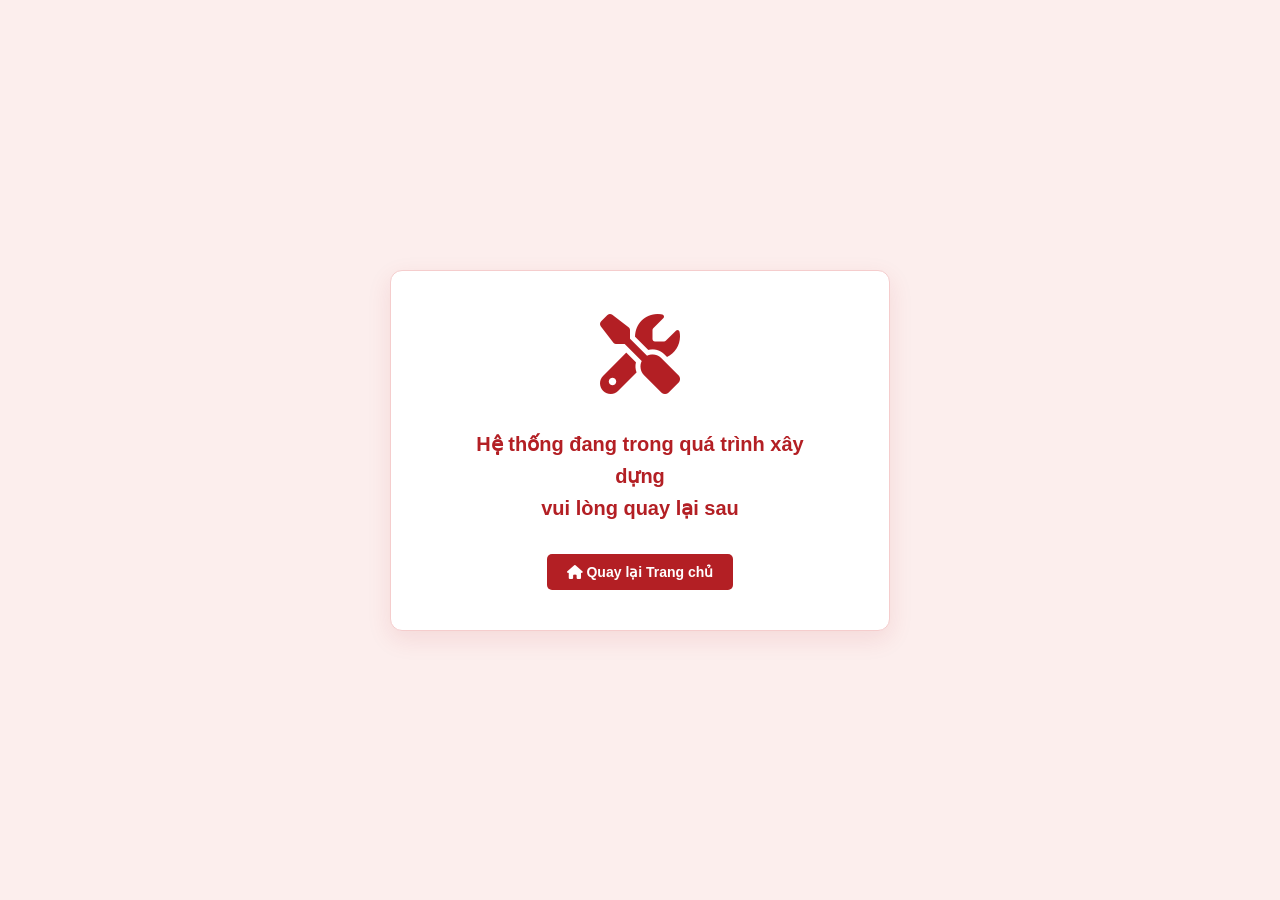
<file: frontend/page1.html>
<!DOCTYPE html>
<html lang="vi">
<head>
    <meta charset="UTF-8">
    <meta name="viewport" content="width=device-width, initial-scale=1.0">
    <title>Hệ thống đang bảo trì / Xây dựng</title>

    <!-- Font Awesome -->
    <link rel="stylesheet" href="https://cdnjs.cloudflare.com/ajax/libs/font-awesome/6.4.0/css/all.min.css">

    <!-- CSS riêng -->
    <link rel="stylesheet" href="./style.css">
</head>
<body>

    <div class="container">
        <div class="icon-box">
            <i class="fa-solid fa-screwdriver-wrench"></i>
        </div>

        <h2>
            Hệ thống đang trong quá trình xây dựng<br>
            vui lòng quay lại sau
        </h2>

        <a href="index.html" class="btn-back">
            <i class="fa-solid fa-house"></i>
            Quay lại Trang chủ
        </a>
    </div>

</body>
</html>
</file>
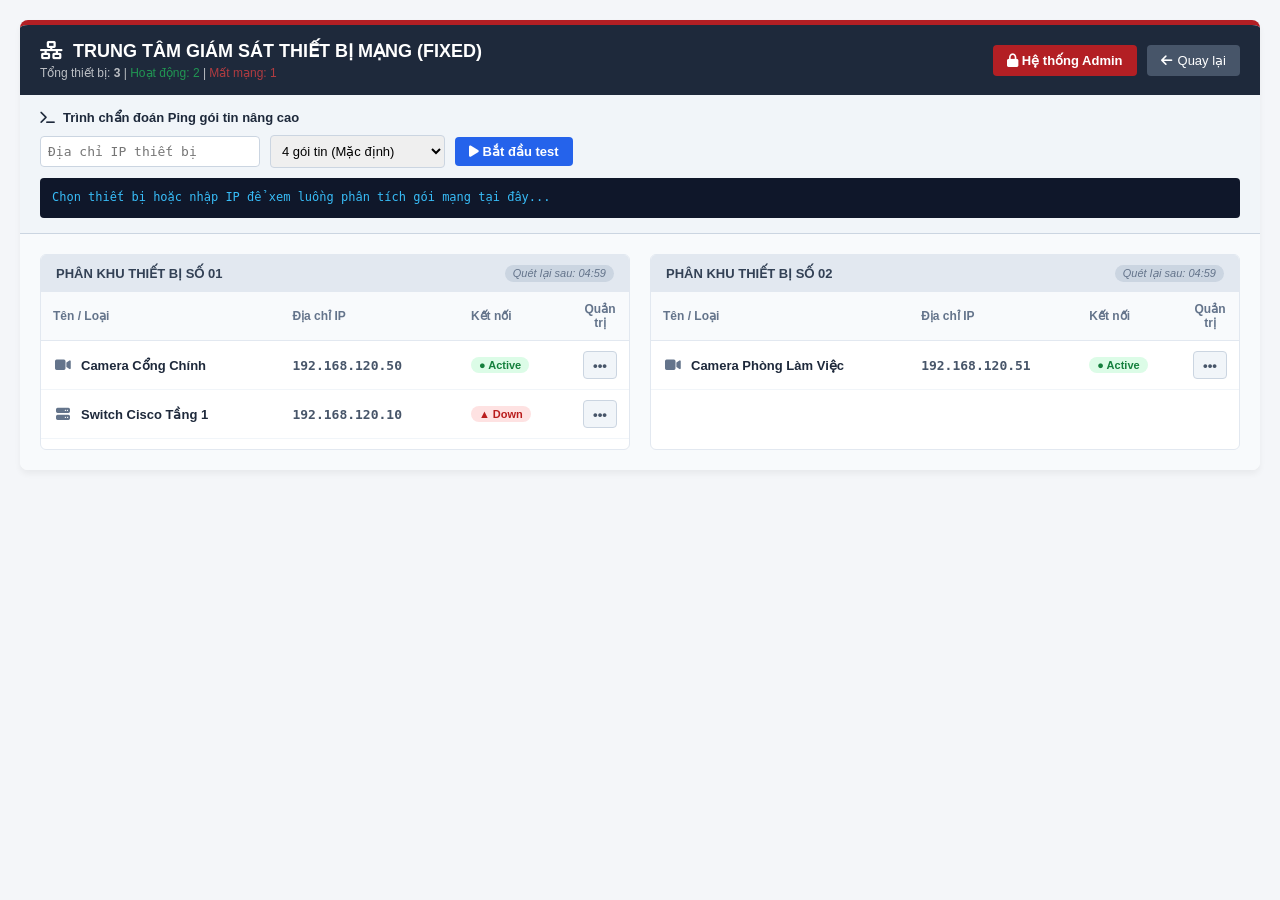
<file: frontend/page2.html>
<!DOCTYPE html>
<html lang="vi">
<head>
    <meta charset="UTF-8">
    <meta name="viewport" content="width=device-width, initial-scale=1.0">
    <title>Hệ Thống Giám Sát - Fixed Menu Layout</title>
    <link rel="stylesheet" href="https://cdnjs.cloudflare.com/ajax/libs/font-awesome/6.4.0/css/all.min.css">
    <style>
        * { box-sizing: border-box; margin: 0; padding: 0; font-family: Arial, sans-serif; }
        body { background-color: #f4f6f9; color: #333; padding: 20px; }
        
        .container { max-width: 1400px; margin: 0 auto; background: white; border-radius: 8px; box-shadow: 0 4px 6px rgba(0,0,0,0.05); overflow: hidden; border-top: 5px solid #b31f24; }
        
        /* HEADER */
        .page-header { background: #1e293b; color: white; padding: 15px 20px; display: flex; justify-content: space-between; align-items: center; }
        .page-title h1 { font-size: 18px; display: flex; align-items: center; gap: 10px; }
        .page-title p { font-size: 12px; opacity: 0.7; margin-top: 4px; }
        
        .header-actions { display: flex; gap: 10px; align-items: center; }
        .btn-back { background: #475569; color: white; border: none; padding: 8px 14px; border-radius: 4px; cursor: pointer; text-decoration: none; font-size: 13px; display: inline-flex; align-items: center; gap: 6px; }
        .btn-auth { background: #b31f24; color: white; border: none; padding: 8px 14px; border-radius: 4px; cursor: pointer; font-size: 13px; font-weight: bold; }
        .btn-auth.logged { background: #16a34a; }

        /* PING TOOL BLOCK */
        .ping-tool-section { background: #f1f5f9; padding: 15px 20px; border-bottom: 1px solid #cbd5e1; }
        .ping-tool-title { font-size: 13px; font-weight: bold; color: #1e293b; margin-bottom: 10px; display: flex; align-items: center; gap: 8px; }
        .ping-form { display: flex; gap: 10px; align-items: center; margin-bottom: 10px; flex-wrap: wrap; }
        .ping-form input[type="text"] { padding: 7px; border: 1px solid #cbd5e1; border-radius: 4px; font-size: 13px; width: 220px; font-family: monospace; }
        .ping-form select { padding: 7px; border: 1px solid #cbd5e1; border-radius: 4px; font-size: 13px; }
        .btn-ping { background: #2563eb; color: white; border: none; padding: 7px 14px; border-radius: 4px; cursor: pointer; font-weight: bold; font-size: 13px; }
        .ping-output { background: #0f172a; color: #38bdf8; font-family: monospace; font-size: 12px; padding: 12px; border-radius: 4px; min-height: 40px; white-space: pre-line; max-height: 180px; overflow-y: auto; }

        /* ADMIN PANEL */
        .admin-panel { background: #f8fafc; padding: 15px 20px; border-bottom: 1px solid #e2e8f0; display: none; gap: 12px; flex-wrap: wrap; align-items: center; }
        .admin-panel h3 { width: 100%; font-size: 13px; color: #b31f24; margin-bottom: 2px; }
        .form-group { display: flex; flex-direction: column; gap: 4px; }
        .form-group label { font-size: 11px; font-weight: bold; color: #475569; }
        .admin-panel input, .admin-panel select { padding: 6px; border: 1px solid #cbd5e1; border-radius: 4px; font-size: 13px; min-width: 160px; }
        .btn-submit { background: #b31f24; color: white; border: none; padding: 7px 15px; border-radius: 4px; cursor: pointer; font-weight: bold; height: 32px; margin-top: 16px; }

        /* BỐ CỤC 2 CỘT CHỮA LỖI OVERFLOW */
        .grid-container { display: grid; grid-template-columns: 1fr 1fr; gap: 20px; padding: 20px; background-color: #f8fafc; }
        @media (max-width: 900px) { .grid-container { grid-template-columns: 1fr; } } 

        /* CHÚ Ý: Bỏ hoàn toàn overflow:hidden ở đây để tránh đè nén menu */
        .column-section { background: white; border: 1px solid #e2e8f0; border-radius: 6px; padding-bottom: 10px; }
        .column-header { background: #e2e8f0; padding: 10px 15px; font-size: 13px; font-weight: bold; color: #334155; display: flex; justify-content: space-between; align-items: center; border-radius: 5px 5px 0 0; }

        table { width: 100%; border-collapse: collapse; text-align: left; font-size: 13px; }
        th { background-color: #f8fafc; color: #64748b; font-weight: bold; padding: 10px 12px; border-bottom: 1px solid #e2e8f0; font-size: 12px; }
        
        /* Đảm bảo ô dữ liệu có thể chứa nội dung tràn ra ngoài */
        td { padding: 10px 12px; border-bottom: 1px solid #f1f5f9; vertical-align: middle; position: relative; overflow: visible; }
        
        .device-meta { display: flex; align-items: center; gap: 8px; }
        .device-icon { font-size: 14px; color: #64748b; width: 20px; text-align: center; }
        .badge { font-size: 11px; font-weight: bold; padding: 2px 8px; border-radius: 10px; display: inline-flex; align-items: center; gap: 3px; }
        .badge.online { background: #dcfce7; color: #15803d; }
        .badge.offline { background: #fee2e2; color: #b91c1c; }

        /* SỬA ĐỔI QUAN TRỌNG: ĐỊNH VỊ DROPDOWN KHÔNG BỊ KHUẤT */
        .menu-container { position: relative; display: inline-block; }
        .btn-trigger { background: #f1f5f9; border: 1px solid #cbd5e1; color: #475569; width: 34px; height: 28px; border-radius: 4px; cursor: pointer; font-weight: bold; display: flex; align-items: center; justify-content: center; transition: 0.2s; }
        .btn-trigger:hover { background: #e2e8f0; color: #000; }

        /* Thêm z-index cao để menu đè lên mọi hàng/bảng bên dưới */
        .dropdown-menu { display: none; position: absolute; right: 0; top: 100%; margin-top: 5px; background: white; border: 1px solid #cbd5e1; border-radius: 6px; box-shadow: 0 10px 15px -3px rgba(0,0,0,0.1), 0 4px 6px -2px rgba(0,0,0,0.05); z-index: 9999; min-width: 170px; padding: 5px 0; }
        .dropdown-menu.show { display: block; animation: fadeIn 0.12s ease-out; }

        .dropdown-item { display: flex; align-items: center; gap: 8px; width: 100%; padding: 8px 12px; border: none; background: none; text-align: left; font-size: 12px; color: #334155; cursor: pointer; text-decoration: none; transition: 0.15s; white-space: nowrap; }
        .dropdown-item:hover { background: #f1f5f9; color: #000; }
        .dropdown-item i { width: 16px; text-align: center; font-size: 13px; }
        
        .item-webgui { color: #0284c7; }
        .item-ping { color: #6366f1; }
        .item-edit { color: #ca8a04; }
        .item-delete { color: #dc2626; }

        .refresh-status { font-size: 11px; font-style: italic; color: #64748b; background: #cbd5e1; padding: 2px 8px; border-radius: 10px; font-weight: normal; }

        @keyframes fadeIn { from { opacity: 0; transform: translateY(-3px); } to { opacity: 1; transform: translateY(0); } }
    </style>
</head>
<body>

    <div class="container">
        <div class="page-header">
            <div class="page-title">
                <h1><i class="fa-solid fa-network-wired"></i> TRUNG TÂM GIÁM SÁT THIẾT BỊ MẠNG (FIXED)</h1>
                <p id="total-summary">Đang đồng bộ hóa dữ liệu...</p>
            </div>
            <div class="header-actions">
                <button id="authBtn" class="btn-auth" onclick="handleAuth()"><i class="fa-solid fa-lock"></i> Hệ thống Admin</button>
                <a href="index.html" class="btn-back"><i class="fa-solid fa-arrow-left"></i> Quay lại</a>
            </div>
        </div>

        <div class="ping-tool-section">
            <div class="ping-tool-title"><i class="fa-solid fa-terminal"></i> Trình chẩn đoán Ping gói tin nâng cao</div>
            <div class="ping-form">
                <input type="text" id="pingTargetInput" placeholder="Địa chỉ IP thiết bị">
                <select id="pingCount">
                    <option value="4">4 gói tin (Mặc định)</option>
                    <option value="10">10 gói tin</option>
                    <option value="20">20 gói tin</option>
                    <option value="50">50 gói tin (Kiểm tra sâu)</option>
                </select>
                <button class="btn-ping" onclick="executeManualPing()"><i class="fa-solid fa-play"></i> Bắt đầu test</button>
            </div>
            <div class="ping-output" id="pingConsoleOutput">Chọn thiết bị hoặc nhập IP để xem luồng phân tích gói mạng tại đây...</div>
        </div>

        <div class="admin-panel" id="adminPanel">
            <h3><i class="fa-solid fa-user-gear"></i> THÊM PHẦN CỨNG MẠNG VÀO HỆ THỐNG</h3>
            <div class="form-group"><label>Tên thiết bị</label><input type="text" id="devName" placeholder="Ví dụ: Switch tầng 2"></div>
            <div class="form-group"><label>Địa chỉ IP</label><input type="text" id="devIp" placeholder="192.168.120.XX"></div>
            <div class="form-group">
                <label>Loại danh mục</label>
                <select id="devType">
                    <option value="camera">Camera IP</option>
                    <option value="switch">Bộ chuyển mạch (Switch)</option>
                    <option value="printer">Máy in / Scan</option>
                    <option value="faceid">Máy chấm công FaceID</option>
                    <option value="other">Thiết bị ngoại vi khác</option>
                </select>
            </div>
            <button class="btn-submit" onclick="addDeviceFromForm()"><i class="fa-solid fa-plus"></i> Cấu hình mới</button>
        </div>

        <div class="grid-container">
            <div class="column-section">
                <div class="column-header">PHÂN KHU THIẾT BỊ SỐ 01 <span class="refresh-status" id="timerBadge1">Auto: 05:00</span></div>
                <table>
                    <thead>
                        <tr>
                            <th>Tên / Loại</th>
                            <th>Địa chỉ IP</th>
                            <th>Kết nối</th>
                            <th style="width: 50px; text-align: center;">Quản trị</th>
                        </tr>
                    </thead>
                    <tbody id="col1TableBody"></tbody>
                </table>
            </div>

            <div class="column-section">
                <div class="column-header">PHÂN KHU THIẾT BỊ SỐ 02 <span class="refresh-status" id="timerBadge2">Auto: 05:00</span></div>
                <table>
                    <thead>
                        <tr>
                            <th>Tên / Loại</th>
                            <th>Địa chỉ IP</th>
                            <th>Kết nối</th>
                            <th style="width: 50px; text-align: center;">Quản trị</th>
                        </tr>
                    </thead>
                    <tbody id="col2TableBody"></tbody>
                </table>
            </div>
        </div>
    </div>

    <script>
        const ADMIN_PASS = "admin123";
        let isAdminLoggedIn = false;
        let refreshInterval = 300; 
        let countdownTimer;

        const deviceIcons = { camera: 'fa-video', switch: 'fa-server', printer: 'fa-print', faceid: 'fa-user-clock', other: 'fa-laptop-code' };
        const deviceTypeNames = { camera: 'Camera IP', switch: 'Switch', printer: 'Máy in mạng', faceid: 'Máy Face ID', other: 'Thiết bị khác' };

        const sampleDb = [
            { id: 1, name: "Camera Cổng Chính", ip: "192.168.120.50", type: "camera", status: "online" },
            { id: 2, name: "Camera Phòng Làm Việc", ip: "192.168.120.51", type: "camera", status: "online" },
            { id: 3, name: "Switch Cisco Tầng 1", ip: "192.168.120.10", type: "switch", status: "online" },
            { id: 4, name: "Máy in mã vạch kho", ip: "192.168.120.7", type: "printer", status: "online" },
            { id: 5, name: "FaceID Cửa Ra Vào", ip: "192.168.120.22", type: "faceid", status: "online" },
            { id: 6, name: "Camera Bãi Xe Ô Tô", ip: "192.168.120.55", type: "camera", status: "online" }
        ];
        if (!localStorage.getItem("device_database")) {
            localStorage.setItem("device_database", JSON.stringify(sampleDb));
        }

        function formatTime(seconds) {
            let m = Math.floor(seconds / 60); let s = seconds % 60;
            return `${String(m).padStart(2, '0')}:${String(s).padStart(2, '0')}`;
        }

        function startAutoPingCheck() {
            let timeLeft = refreshInterval;
            clearInterval(countdownTimer);
            countdownTimer = setInterval(() => {
                timeLeft--;
                let txt = `Quét lại sau: ${formatTime(timeLeft)}`;
                document.getElementById("timerBadge1").innerText = txt;
                document.getElementById("timerBadge2").innerText = txt;
                
                if(timeLeft <= 0) {
                    timeLeft = refreshInterval;
                    let devices = JSON.parse(localStorage.getItem("device_database")) || [];
                    devices.forEach(d => { d.status = Math.random() > 0.05 ? 'online' : 'offline'; });
                    localStorage.setItem("device_database", JSON.stringify(devices));
                    renderBalancedGrid();
                }
            }, 1000);
        }

        function handleAuth() {
            const btn = document.getElementById("authBtn");
            if (!isAdminLoggedIn) {
                let pass = prompt("Nhập mã pin quyền quản trị:");
                if (pass === ADMIN_PASS) {
                    isAdminLoggedIn = true;
                    btn.innerHTML = '<i class="fa-solid fa-unlock"></i> Thoát Admin';
                    btn.className = "btn-auth logged";
                } else if (pass !== null) alert("Sai mã bảo mật!");
            } else {
                isAdminLoggedIn = false;
                btn.innerHTML = '<i class="fa-solid fa-lock"></i> Hệ thống Admin';
                btn.className = "btn-auth";
            }
            renderBalancedGrid();
        }

        function renderBalancedGrid() {
            const devices = JSON.parse(localStorage.getItem("device_database")) || [];
            const tbody1 = document.getElementById("col1TableBody");
            const tbody2 = document.getElementById("col2TableBody");
            
            tbody1.innerHTML = ""; tbody2.innerHTML = "";
            document.getElementById("adminPanel").style.display = isAdminLoggedIn ? "flex" : "none";

            let onlineCount = devices.filter(d => d.status === 'online').length;
            document.getElementById("total-summary").innerHTML = `Tổng thiết bị: <b>${devices.length}</b> | <span style="color:#22c55e;">Hoạt động: ${onlineCount}</span> | <span style="color:#ef4444;">Mất mạng: ${devices.length - onlineCount}</span>`;

            devices.forEach((dev, index) => {
                let icon = deviceIcons[dev.type] || 'fa-network-wired';
                let badgeClass = dev.status === 'online' ? 'online' : 'offline';
                let badgeText = dev.status === 'online' ? '● Active' : '▲ Down';
                
                let tr = document.createElement("tr");
                tr.innerHTML = `
                    <td>
                        <div class="device-meta">
                            <i class="fa-solid ${icon} device-icon"></i>
                            <div style="font-weight:bold; color:#1e293b;">${dev.name}</div>
                        </div>
                    </td>
                    <td style="font-family:monospace; font-weight:bold; color:#475569;">${dev.ip}</td>
                    <td><span class="badge ${badgeClass}">${badgeText}</span></td>
                    <td style="text-align:center;">
                        <div class="menu-container">
                            <button class="btn-trigger" onclick="toggleDropdown(event, ${dev.id})">•••</button>
                            <div class="dropdown-menu" id="dropdown-${dev.id}">
                                <a class="dropdown-item item-webgui" href="http://${dev.ip}" target="_blank" onclick="closeAllDropdowns()">
                                    <i class="fa-solid fa-sliders"></i> Giao diện Web GUI
                                </a>
                                <button class="dropdown-item item-ping" onclick="quickRowPing('${dev.ip}')">
                                    <i class="fa-solid fa-terminal"></i> Chạy Ping Test
                                </button>
                                ${isAdminLoggedIn ? `
                                    <button class="dropdown-item item-edit" onclick="editDevice(${dev.id})"><i class="fa-solid fa-pen"></i> Chỉnh sửa IP</button>
                                    <button class="dropdown-item item-delete" onclick="deleteDevice(${dev.id})"><i class="fa-solid fa-trash"></i> Gỡ thiết bị</button>
                                ` : ''}
                            </div>
                        </div>
                    </td>
                `;

                if (index % 2 === 0) {
                    tbody1.appendChild(tr);
                } else {
                    tbody2.appendChild(tr);
                }
            });
        }

        function toggleDropdown(event, id) {
            event.stopPropagation();
            const targetMenu = document.getElementById(`dropdown-${id}`);
            const isOpen = targetMenu.classList.contains("show");
            
            closeAllDropdowns();
            if (!isOpen) {
                targetMenu.classList.add("show");
            }
        }

        function closeAllDropdowns() {
            document.querySelectorAll(".dropdown-menu").forEach(menu => menu.classList.remove("show"));
        }

        document.addEventListener("click", closeAllDropdowns);

        function addDeviceFromForm() {
            const name = document.getElementById("devName").value.trim();
            const ip = document.getElementById("devIp").value.trim();
            const type = document.getElementById("devType").value;

            if(!name || !ip) { alert("Không để trống dữ liệu!"); return; }

            const devices = JSON.parse(localStorage.getItem("device_database")) || [];
            const newId = devices.length > 0 ? Math.max(...devices.map(d => d.id)) + 1 : 1;
            devices.push({ id: newId, name, ip, type, status: 'online' });
            localStorage.setItem("device_database", JSON.stringify(devices));
            
            document.getElementById("devName").value = ""; document.getElementById("devIp").value = "";
            renderBalancedGrid();
        }

        function editDevice(id) {
            let devices = JSON.parse(localStorage.getItem("device_database")) || [];
            let dev = devices.find(d => d.id === id);
            if(!dev) return;
            let n = prompt("Tên mới:", dev.name); let i = prompt("IP mới:", dev.ip);
            if(n && i) { dev.name = n; dev.ip = i; localStorage.setItem("device_database", JSON.stringify(devices)); renderBalancedGrid(); }
        }

        function deleteDevice(id) {
            if(confirm("Xác nhận xóa khỏi danh sách giám sát mạng?")) {
                let devices = JSON.parse(localStorage.getItem("device_database")) || [];
                devices = devices.filter(d => d.id !== id);
                localStorage.setItem("device_database", JSON.stringify(devices));
                renderBalancedGrid();
            }
        }

        function executeManualPing() {
            const target = document.getElementById("pingTargetInput").value.trim();
            if(!target) { alert("Nhập IP đích cần kiểm tra!"); return; }
            runPingSimulation(target);
        }

        function quickRowPing(ip) {
            document.getElementById("pingTargetInput").value = ip;
            runPingSimulation(ip);
            closeAllDropdowns();
        }

        function runPingSimulation(target) {
            const consoleBox = document.getElementById("pingConsoleOutput");
            const packetCount = parseInt(document.getElementById("pingCount").value);
            consoleBox.innerHTML = `Mạng hệ thống phát lệnh PING tới ${target} với 32 bytes dữ liệu...`;
            
            let currentLine = 0;
            let logLines = `PING Khởi chạy hệ thống đến host: ${target}\n`;
            let isOnline = !target.endsWith(".99");
            let ttl = Math.floor(Math.random() * 5) + 60;
            let totalTime = 0;

            function printLine() {
                if (currentLine < packetCount) {
                    if (isOnline) {
                        let t = Math.floor(Math.random() * 4) + 1;
                        totalTime += t;
                        logLines += `Phản hồi từ ${target}: bytes=32 time=${t}ms TTL=${ttl}\n`;
                    } else {
                        logLines += `Yêu cầu kiểm tra gói tin bị hết hạn (Request timed out).\n`;
                    }
                    consoleBox.innerHTML = logLines;
                    consoleBox.scrollTop = consoleBox.scrollHeight;
                    currentLine++;
                    setTimeout(printLine, 100);
                } else {
                    if (isOnline) {
                        logLines += `\nThống kê truyền dẫn: Đã gửi = ${packetCount}, Nhận về = ${packetCount}, Mất mát = 0% loss.\nThời gian trễ trung bình = ${Math.round(totalTime/packetCount)}ms.`;
                    } else {
                        logLines += `\nThống kê truyền dẫn: Đã gửi = ${packetCount}, Thất bại hoàn toàn (100% loss).`;
                    }
                    consoleBox.innerHTML = logLines;
                }
            }
            setTimeout(printLine, 300);
        }

        document.addEventListener("DOMContentLoaded", () => {
            renderBalancedGrid();
            startAutoPingCheck();
        });
    </script>
</body>
</html>
</file>
<file: frontend/style.css>
* {
    box-sizing: border-box;
    margin: 0;
    padding: 0;
    font-family: Arial, sans-serif;
}

body {
    background-color: #fceeed;
    height: 100vh;
    display: flex;
    justify-content: center;
    align-items: center;
    color: #333;
}

.container {
    text-align: center;
    background: white;
    padding: 40px 60px;
    border-radius: 12px;
    box-shadow: 0 8px 24px rgba(179, 31, 36, 0.1);
    border: 1px solid #f5cdcd;
    max-width: 500px;
    width: 90%;
}

/* Icon dễ thương kích thước lớn chuyển động nhẹ nhàng */
.icon-box {
    font-size: 80px;
    color: #b31f24;
    margin-bottom: 25px;
    animation: float 2.5s ease-in-out infinite;
}

h2 {
    font-size: 20px;
    color: #b31f24;
    line-height: 1.6;
    font-weight: bold;
}

/* Nút bấm để quay lại trang chủ nhanh chóng */
.btn-back {
    margin-top: 30px;
    display: inline-block;
    background-color: #b31f24;
    color: white;
    text-decoration: none;
    padding: 10px 20px;
    border-radius: 5px;
    font-size: 14px;
    font-weight: bold;
    transition: background 0.2s;
}

.btn-back:hover {
    background-color: #d32f2f;
}

/* Hiệu ứng chuyển động bập bênh dễ thương cho icon */
@keyframes float {
    0% {
        transform: translateY(0px) rotate(0deg);
    }

    50% {
        transform: translateY(-10px) rotate(5deg);
    }

    100% {
        transform: translateY(0px) rotate(0deg);
    }
}
</file>
